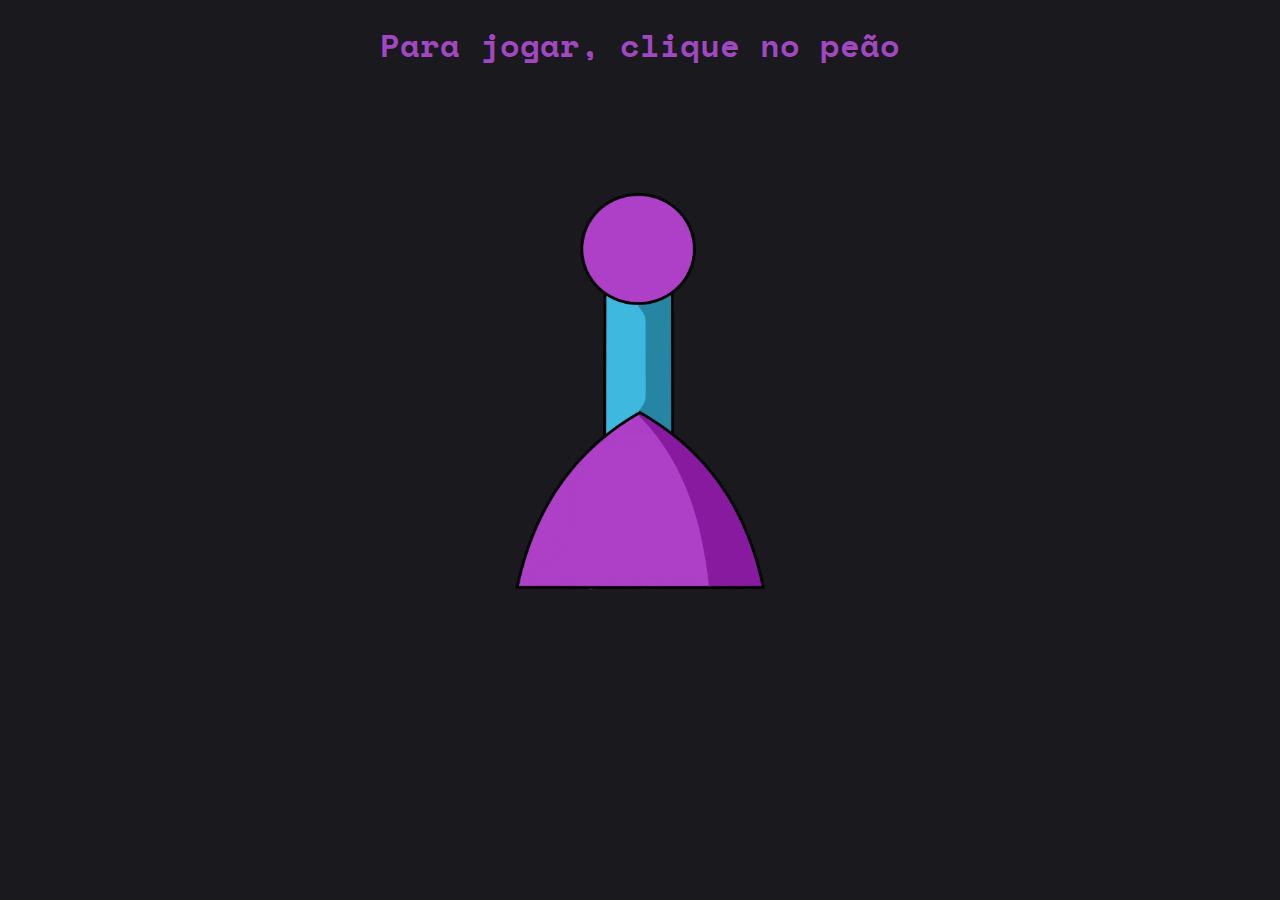
<file: index.html>
<!DOCTYPE html>
<html lang="pt-BR"> 
    <head>
        <meta charset="UTF-8">
        <link rel="stylesheet" href="style.css">
        <title>Jogo de xadrez</title>
        <script type ="text/javascript" src="script.js"></script>
        <link rel="preconnect" href="https://fonts.googleapis.com"> 
        <link rel="preconnect" href="https://fonts.gstatic.com" crossorigin> 
        <link href="https://fonts.googleapis.com/css2?family=Space+Mono&display=swap" rel="stylesheet">
    </head>
    <body>
        <h1 id="titulo">Para jogar, clique no peão</h1>
        <div class = "main", id="center_div">
        <img class = "main" id = "pawn" onclick="return removePawn()" src="images/pawn.png" height="600" width="auto">
        </div>
    </body>
</html>
</file>
<file: style.css>
h1{
    text-align: center;
    color: white;
    font-family: "Space Mono", monospace;
    color: rgb(161, 71, 193);
}

body {
    /*background-color: #1D2951;*/
    background-color: rgb(25, 25, 30);
    margin: 0;
}

.main {
    display: block;
    margin-left: auto;
    margin-right: auto;
}
.grid_container{
    animation: pawn_animation;
    animation-duration: 1s;
    display: grid;
    grid-template-columns: 8fr 8fr 8fr 8fr 8fr 8fr 8fr 8fr;
    width: 670px;
    height: 670px;
    margin-left: auto;
    margin-right: auto;
}

.grid_tile_black {
    display: block;
    margin: 0%;
    background-color: rgb(104, 6, 6);
    width: 80px;
    height: 80px;
    border-width: 1px;
    border-color: rgb(116, 10, 255);
    border-style: solid;
}
.grid_tile_white {
    display: block;
    margin: 0%;
    background-color: rgb(202, 97, 97);
    width: 80px;
    height: 80px;
    border-width: 1px;
    border-color: rgb(116, 10, 255);
    border-style: solid;
}
.grid_tile_main {
    display: block;
    margin: 0%;
    background-color: rgb(255, 1, 242);
    width: 80px;
    height: 80px;
    border-width: 1px;
    border-color: rgb(116, 10, 255);
    border-style: solid;
}
.grid_tile_move {
    display: block;
    margin: 0%;
    background-color: rgb(1, 138, 47);
    width: 80px;
    height: 80px;
    border-width: 1px;
    border-color: rgb(116, 10, 255);
    border-style: solid;
}
.grid_tile_capture {
    display: block;
    margin: 0%;
    background-color: rgb(239, 45, 20);
    width: 80px;
    height: 80px;
    border-width: 1px;
    border-color: rgb(116, 10, 255);
    border-style: solid;
}

.image{
    display: block;
    margin: auto;
    height: 70px;
    width: 60px;
}

.grid_tile_black:hover{
    background-color: yellow;
}
.grid_tile_white:hover{
    background-color: yellow;
}

#pawn{
    animation: pawn_animation;
    animation-duration: 1s;
}

@keyframes pawn_animation {
    from{
        padding-left: 100%;
    }
    to {
       padding-left: 0%;
    }
}
</file>
